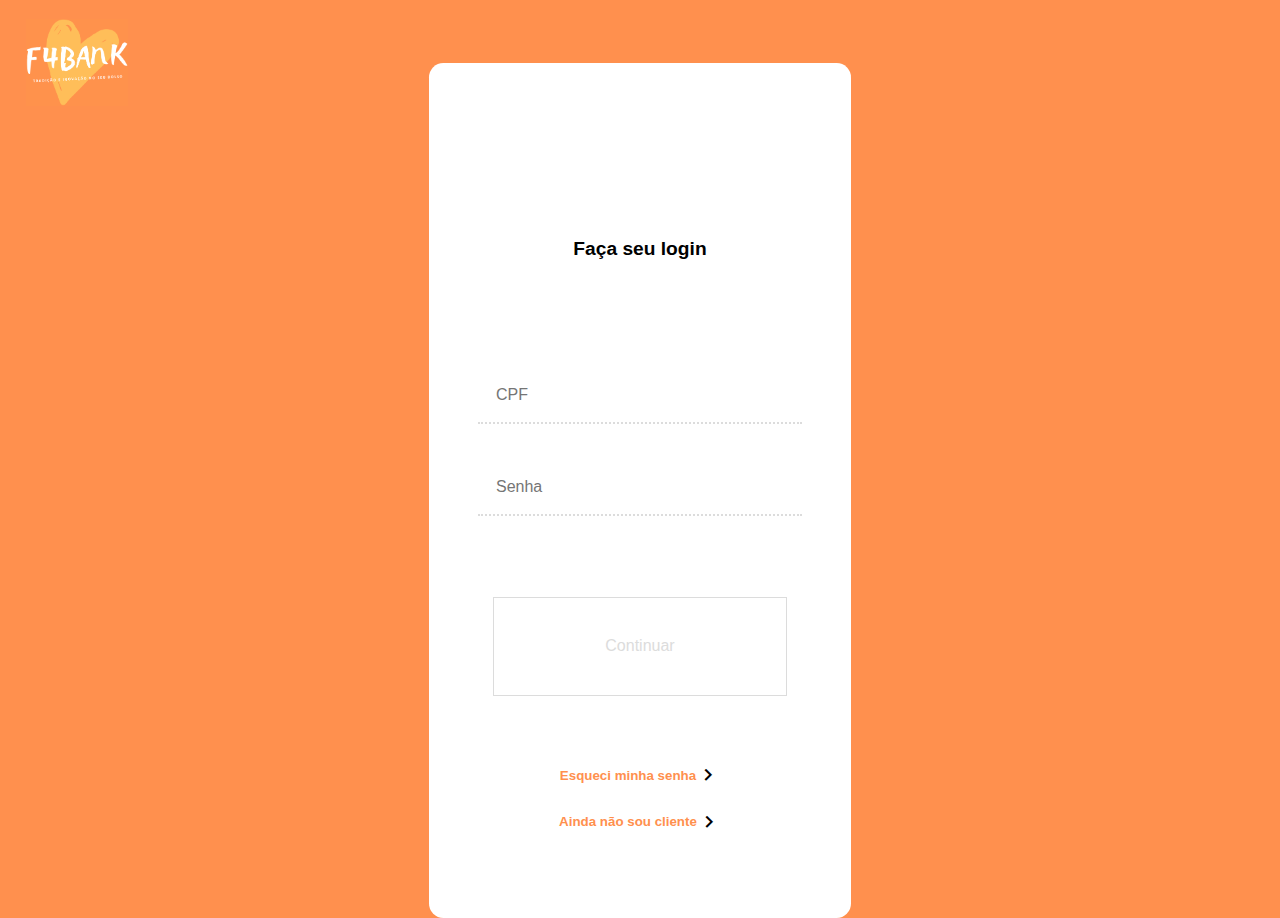
<file: login.html>
<!DOCTYPE html>
<html lang="en">

<head>
    <meta charset="UTF-8">
    <meta http-equiv="X-UA-Compatible" content="IE=edge">
    <meta name="viewport" content="width=device-width, initial-scale=1.0">
    <link rel="stylesheet" href="login.css">
    <link rel="stylesheet" href="https://fonts.googleapis.com/icon?family=Material+Icons">
    <title>Fazer login</title>
</head>

<body>
    <main>
        <!-- LOGO DA PÁGINA -->
        <div id="logo-da-pagina">
            <a href="/index.html"><img src="img-login/f4bank (1).png" alt="logo da f4bank. Coração laranja escrito F4BANK dentro com letras brancas."></a>
        </div>

        

        <!-- FORMULARIO -->
        <section class="formulario">
        
        <!-- X PARA FECHAR -->

        <a href="index.html"><i class="material-icons" id="fechar">close</i></a>

            <form action="#" method="post">

                <p>Faça seu login</p>
                <!-- INPUTS -->
                <input type="text" name="CPF" placeholder="CPF" pattern="(\d{3}\.?\d{3}\.?\d{3}-?\d{2})|(\d{2}\.?\d{3}\.?\d{3}/?\d{4}-?\d{2})" cautofocus required>
                <input type="password" placeholder="Senha" required>
                <input type="submit" value="Continuar" id="submit" required>

                <!-- SMALLS -->
                <div id="smalls">
                    <div class="cada-small">
                        <small>Esqueci minha senha</small>
                        <i class="material-icons">keyboard_arrow_right</i>
                    </div>
                    <div class="cada-small">
                        <small>Ainda não sou cliente</small>
                        <i class="material-icons">keyboard_arrow_right</i>
                    </div>

                </div>

            </form>
        </section>
    </main>


</body>

</html>
</file>
<file: login.css>
/* TAGS GERAIS */

*{
    margin: 0;
    padding: 0;
    font-family: Verdana, Geneva, Tahoma, sans-serif;
}

#fechar {
    display: none;
}

body{
    background-color: #ff904e;
}


main{
    display: flex;
    flex-direction: column;
}

/* LOGO DA PÁGINA */

#logo-da-pagina img{
    width: 8vw;
    margin: 1.5vw 2vw;
}

/* FORMULARIO */

main .formulario{
    display: flex;
    flex-direction: column;
    justify-content: center;
    align-items: center;
    align-self: center;
    width: 33vw;
    height: 95vh;
    position: absolute;
    top: 7vh;
    border-radius: 1.6vh;
    background-color: white;
    
}

form{
    display: flex;
    flex-direction: column;
    align-items: center;
    margin-top: 10vh;
}

.formulario p{
    margin-bottom: 15px;
    font-size: 1.2rem;
    font-weight: bold;
    margin-bottom: 10vh;
}


input{
    border:none;
    border-bottom: 0.2vw dotted rgba(220, 220, 220);
    width: 22.5vw;
    margin: 2vh;
    padding: 2vh;
    font-size: 1rem;
}

input:focus{
    outline:none;
    border: none;
    border-bottom: 0.2vw dotted #ff904e;
}

#submit{
    background: none;
    border: rgba(220, 220, 220) 1px solid;
    color: rgba(220, 220, 220);
    margin-top: 7vh;
    height: 11vh;
    width: 23vw;
}

small{
    display: flex;
    justify-content: center;
    margin-top:3vh;
    color: #ff904e;
    font-weight: bold;

}

#smalls{
    display: flex;
    flex-direction: column;
    justify-content: center;
    margin-top: 3vh;
}

.cada-small{
    display: flex;
    justify-content: center;
}

i{
    margin-top: 2.5vh;
}

<<<<<<< HEAD
/* x pra fechar o menu */
    #fechar{
        display: none;
        text-decoration: none;
    }
    
    a{
        text-decoration: none;
    }

    @media screen and (min-device-width : 320px) and (max-device-width : 800px) {
    /* celulares e tablets*/


    #logo-da-pagina{
        display: none;
    }

    main .formulario{
        width: 88vw;
        height: 88vh;
    }

    .formulario p{
        font-size: 1.5em;
    }

    .formulario input, #submit{
        width: 50vw;
    }

    #fechar{
        display: inline;
        position: relative;
        top: 3vh;
        left: 35vw;
    }

    #smalls, #submit{
        margin-top: 0.01vh;
    }
}
    
=======
>>>>>>> e98f7db25e92a581d788c74cf64d80c12388b34d
</file>
